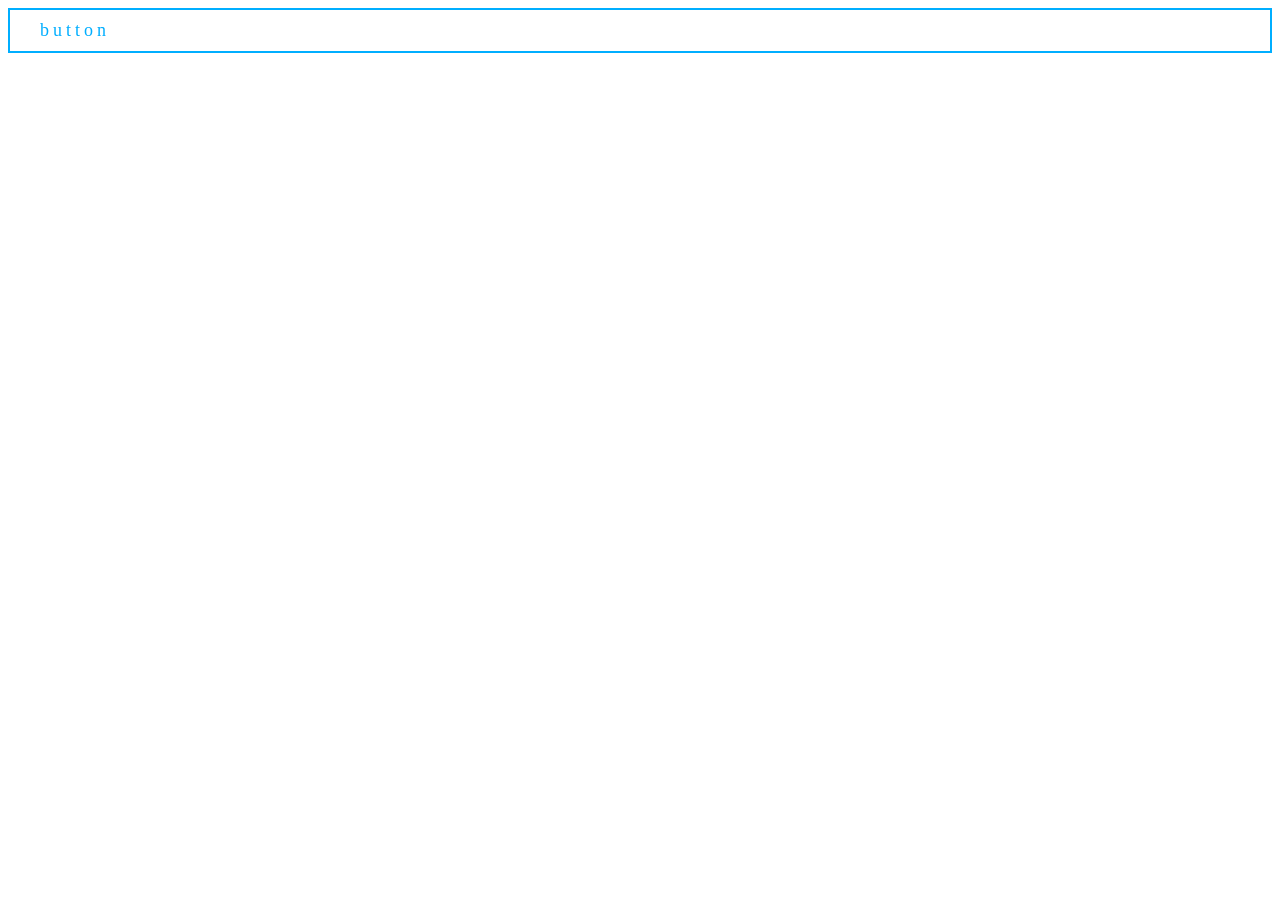
<file: 2D-flowbutton/index.html>
<!--
 * @Author: wanqqq29
 * @Date: 2021-12-31 09:59:10
 * @LastEditTime: 2021-12-31 09:59:11
 * @LastEditors: wanqqq29
 * @Description: blog.wanqqq29.cn
 * @FilePath: \00x6-demod:\1x3Daily-HTML\2D-flowbutton\index.html
-->
<!DOCTYPE html>
<html lang="en">

<head>
    <meta charset="UTF-8">
    <meta http-equiv="X-UA-Compatible" content="IE=edge">
    <meta name="viewport" content="width=device-width, initial-scale=1.0">
    <title>2D-flowbutton</title>
    <style>
        .wavebtn>a {
            position: relative;
            display: block;
            padding: 10px 30px;
            border: 2px solid #00aeff;
            font-size: 18px;
            letter-spacing: 4px;
            color: #00aeff;
            text-decoration: none;
            overflow: hidden;
        }

        .wavebtn>a span {
            position: relative;
            z-index: 1;
            transition: 1s;
        }

        .wavebtn>a:hover span {
            color: #fff;
        }

        .wavebtn>a .wave {
            position: absolute;
            top: calc(100% + 22px);
            left: 0;
            width: 100%;
            height: 100%;
            background: #00aeff;
            transition: 1s;
        }

        .wavebtn>a:hover .wave {
            top: 0;
        }

        .wavebtn>a .wave:before {
            content: ' ';
            position: absolute;
            top: -22px;
            left: 0;
            width: 100%;
            height: 22px;
            background: url(./wave.png);
            animation: animate 0.5s linear infinite;
        }

        @keyframes animate {
            0% {
                background-position-x: 0;
                background-position-y: -22px;
            }

            100% {
                background-position-x: 118px;
                background-position-y: -22px;
            }
        }
    </style>
</head>

<body>
    <div class="wavebtn">
        <a href="#">
            <span>button</span>
            <div class="wave"></div>
        </a>
    </div>

</body>

</html>
</file>
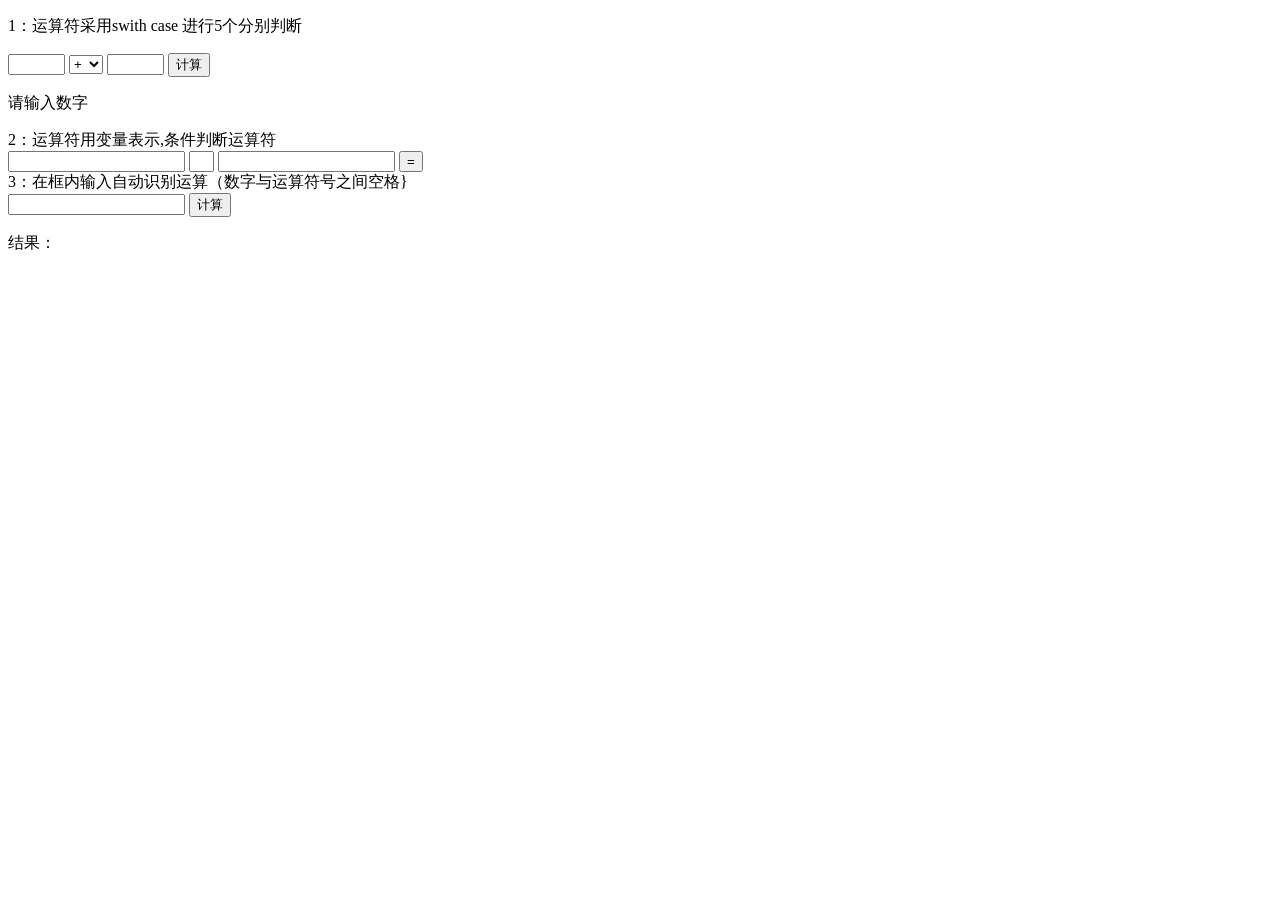
<file: caculate/index.html>
<!--
 * @Author: wanqqq29
 * @Date: 2021-12-31 09:46:23
 * @LastEditTime: 2021-12-31 09:46:24
 * @LastEditors: wanqqq29
 * @Description: blog.wanqqq29.cn
 * @FilePath: \huoland:\1x3Daily-HTML\三种计算器实现加减乘除取余运算.html
-->
<!DOCTYPE html>
<html lang="en">
<head>
    <meta charset="UTF-8">
    <meta http-equiv="X-UA-Compatible" content="IE=edge">
    <meta name="viewport" content="width=device-width, initial-scale=1.0">
    <title>三种计算器实现加减乘除取余运算</title>
</head>
<body>
    <div>
        <div>
            <p>
                1：运算符采用swith case 进行5个分别判断
            </p>
        </div>
        <div>
            <input type="text" size="5" id="num1" value="">
            <select id="ysf">
            <option value="+">+</option>
            <option value="-">-</option>
            <option value="*">*</option>
            <option value="/">/</option>
            <option value="%">%</option>
        </select>
            <input type="text" size="5" id="num2" value="">
            <input type="button" value="计算" id="btn">
        </div>
        <p id="res">请输入数字</p>
    </div>

    <script>
        document.getElementById('btn').onclick = function() {
            var num1 = document.getElementById('num1').value;
            var num2 = document.getElementById('num2').value;
            var ysf = document.getElementById('ysf').value;
            var result = "ERROR!";
            var flag = true; //做一个标记 是否执行运算


            if (num1 == "") {
                result += "第一个运算符为空#";
                flag = false;
            } else {
                num1 = parseFloat(num1); //num 是字符串 运算时要转换成数,否则 会 把两个字符拼接起来
                if (isNaN(num1)) {
                    result += "第一个运算元不是有效数字";
                    flag = false;
                }
            }

            if (num2 == "") {
                result += "第二个运算符为空#";
                flag = false;
            } else {
                num2 = parseFloat(num2);
                if (isNaN(num2)) {
                    result += "第二个运算元不是有效数字";
                    flag = false;
                }

            }

            if (flag) {
                switch (ysf) {
                    case '+':
                        result = "运算结果" + num1 + "+" + num2 + "=" + (num1 + num2);
                        break;
                    case '-':
                        result = "运算结果" + num1 + "-" + num2 + "=" + (num1 - num2);
                        break;
                    case '*':
                        result = "运算结果" + num1 + "*" + num2 + "=" + (num1 * num2);
                        break;
                    case '/':
                        if (num2 == 0) {
                            result = "除数不能为0！"
                        } else {
                            result = "运算结果" + num1 + "/" + num2 + "=" + (num1 / num2);
                            break;
                        }
                    case '%':
                        if (num2 == 0) {
                            result = "除数不能为0！"
                        } else {
                            result = "运算结果" + num1 + "%" + num2 + "=" + (num1 % num2);
                            break;
                        }
                }
            }
            document.getElementById('res').innerHTML = result;
        }
    </script>
    <div>
        <div>
            <span>
                2：运算符用变量表示,条件判断运算符
            </span>
        </div>
        <div>
            <input type="text" id="num11" value="">
            <input type="text" id="ysf2" size="1" value="">
            <input type="text" id="num21" value="">
            <button id="btn2">=</button>
            <span id="res2"></span>
        </div>
    </div>

<script>
        document.getElementById("btn2").onclick = function() {
            var num11 = document.getElementById("num11").value;
            var num21 = document.getElementById("num21").value;
            var ysf2 = document.getElementById("ysf2").value;
            var results = "ERRORS!";
            var flag = false;

            if (num11 != '') {
                if (isNaN(num11)) {
                    results += "请检查输入的第一个元"
                } else {
                    num11 = parseFloat(num11);
                    flag = true;
                }
            } else {
                results += "第一个元不能为空"
            }

            if (num21 != '') {
                if (isNaN(num21)) {
                    results += "请检查输入的第二个元"
                } else {
                    num21 = parseFloat(num21);
                    flag = true;
                }
            } else {
                results += "第二个元不能为空"
            }

            num21 = parseFloat(num21);
            if (flag) {
                if (ysf2 == '+') {
                    results = (num11 + num21);
                } else if (ysf2 == '-') {
                    results = (num11 - num21);
                } else if (ysf2 == '*') {
                    results = (num11 * num21);
                } else if (ysf2 == '/') {
                    if (num21 != 0) {
                        results = (num11 / num21);
                    } else {
                        results += "除数不能为0"
                    }
                } else if (ysf2 == '%') {
                    if (num21 != 0) {
                        results = (num11 % num21);
                    } else {
                        results += "除数不能为0"
                    }
                } else {
                    results += "运算符输入错误，支持‘加减乘除取余’"
                }
            }
            document.getElementById("res2").innerHTML = results;
        }
    </script>
    <div>
        <span>3：在框内输入自动识别运算（数字与运算符号之间空格}</span>
        <div>
            <input type="text" value="" id="content">
            <button id="btn333">计算</button>
            <p id="res33">结果：</p>
        </div>
    </div>

     <script>
        document.getElementById("btn333").onclick = function() {
            var string = document.getElementById("content").value;
            var num = string.match(/\d+(.\d+)?/g);
            var result = "ERRORS!";
            var flag = false;
            if (string != "") {
                if (isNaN(num[0])) {
                    document.getElementById("res33").innerHTML = "不要输入字母，数字与符号之间空格";
                } else if (isNaN(num[1])) {
                    document.getElementById("res33").innerHTML = "请检查式子";
                } else {
                    flag = true;
                }
            } else {
                document.getElementById("res33").innerHTML = "请检查式子";
            }

            if (flag) {
                num[0] = parseFloat(num[0]);
                num[1] = parseFloat(num[1]);
                if (string.indexOf('+') != '-1') {
                    result = '结果：' + (num[0] + num[1]);
                } else if (string.indexOf("-") != '-1') {
                    result = '结果：' + (num[0] - num[1]);
                } else if (string.indexOf("*") != '-1') {
                    result = '结果：' + (num[0] * num[1]);
                } else if (string.indexOf("/") != '-1') {
                    if (num[1] != 0) {
                        result = '结果：' + (num[0] / num[1]);
                    } else {
                        result = "除数不能为0"
                    }
                } else if (string.indexOf("%") != '-1') {
                    if (num[1] != 0) {
                        result = '结果：' + (num[0] % num[1]);
                    } else {
                        result = "除数不能为0"
                    }
                } else {
                    result = "请输入正确的运算符号"
                }

                document.getElementById("res33").innerHTML = result;
            }
            document.getElementById("content").onclick = function() {
                document.getElementById("res33").innerHTML = "结果：";
            }
        }
    </script>

</body>
</html>
</file>
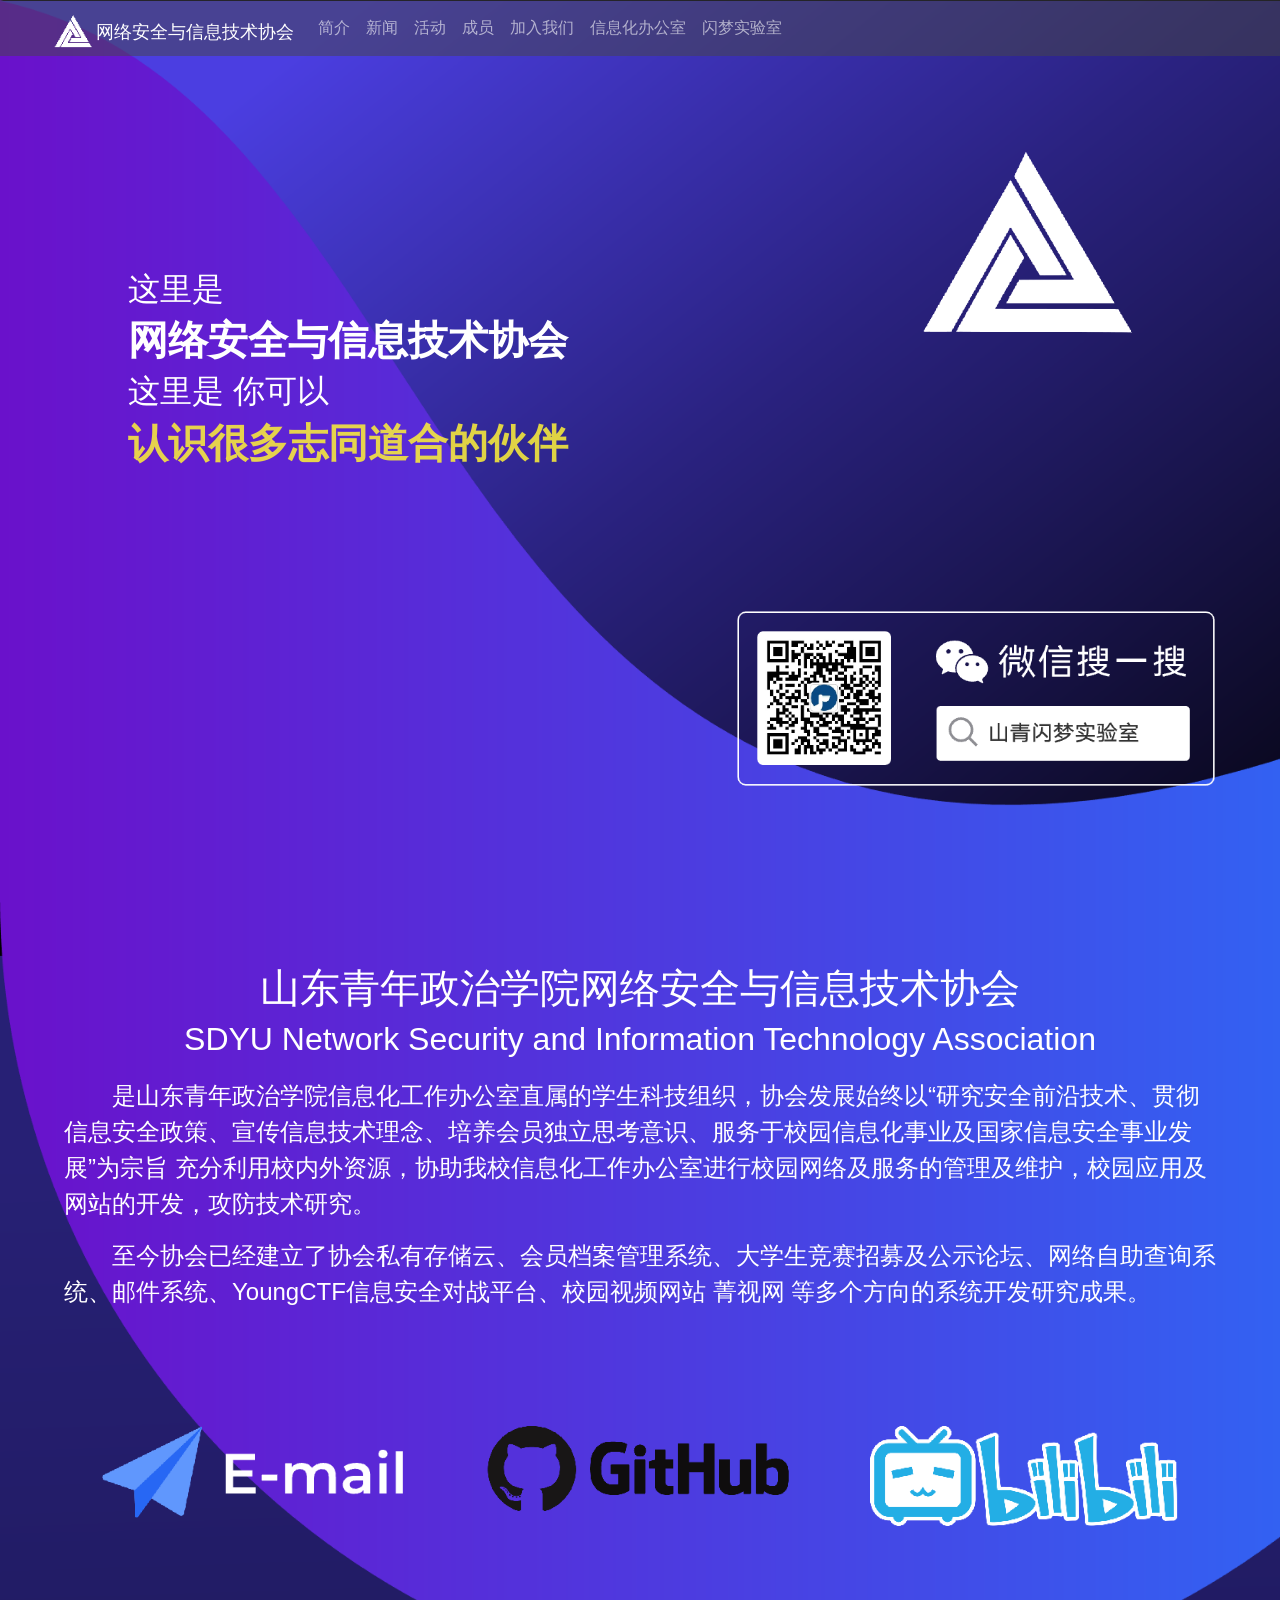
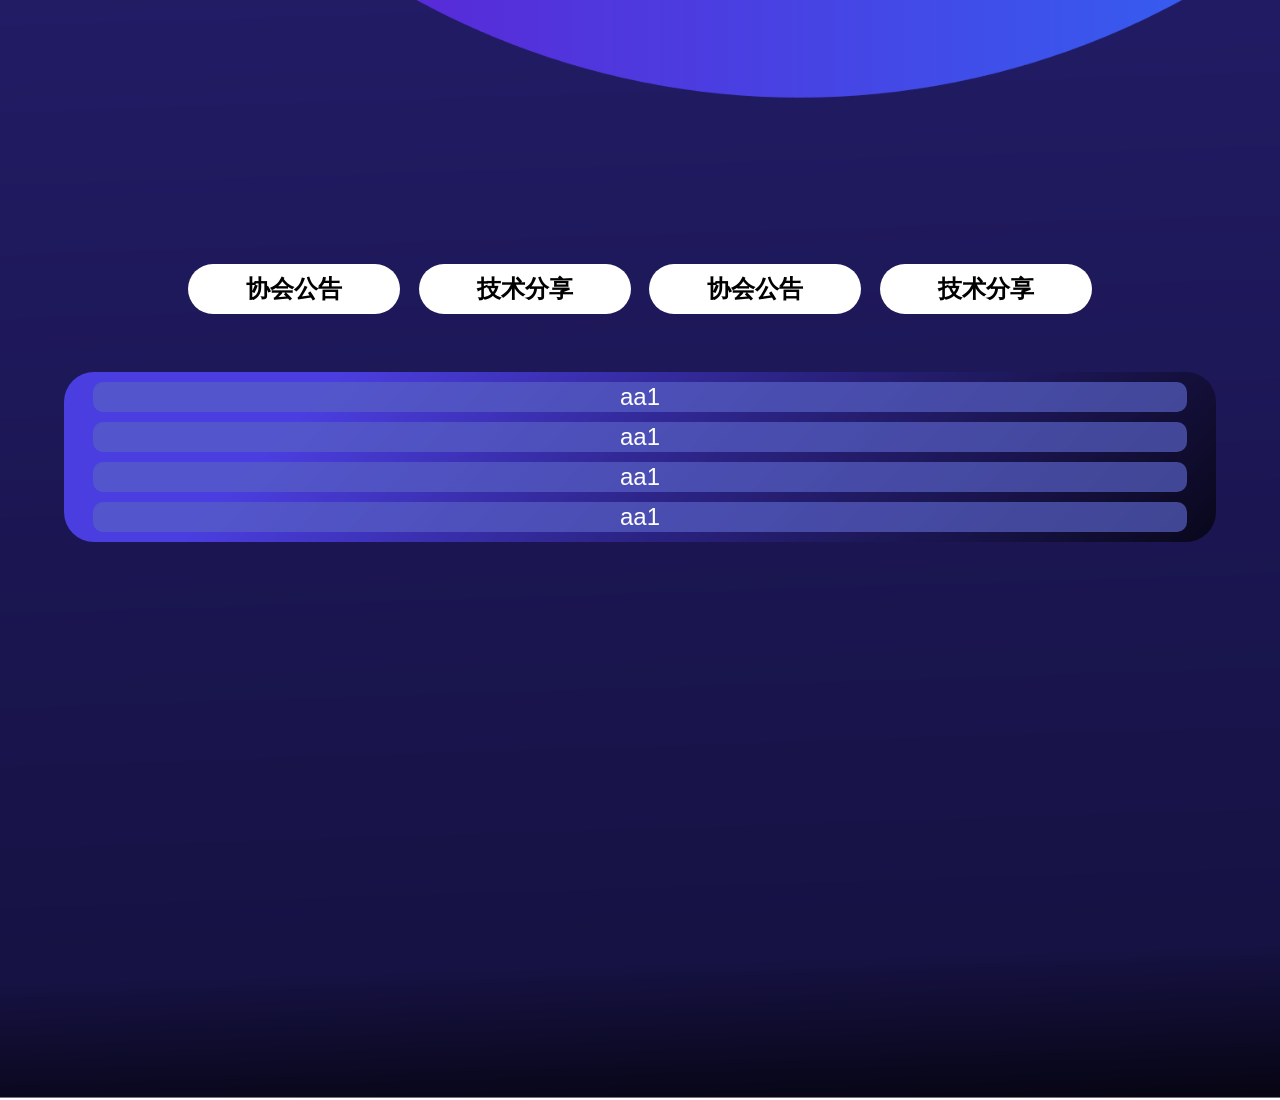
<file: new-nsita/index.html>
<!--
 * @Author: wanqqq29
 * @Date: 2022-01-19 14:45:30
 * @LastEditTime: 2022-02-10 10:10:25
 * @LastEditors: wanqqq29
 * @Description: blog.wanqqq29.cn
 * @FilePath: \1x3Daily-HTML\new-nsita\index.html
-->
<!DOCTYPE html>
<html lang="en">

<head>
    <meta charset="UTF-8">
    <meta http-equiv="X-UA-Compatible" content="IE=edge">
    <meta name="viewport" content="width=device-width, initial-scale=1.0">
    <title>网络安全与信息技术协会</title>
    <link rel="stylesheet" href="./css/bootstrap.min.css">
    <link rel="stylesheet" href="./css/style.min.css">
</head>

<body>
    <section class="s1 section">
        <header class="fixed-top">
            <nav class="navbar navbar-expand-lg navbar-dark mx-auto pl-lg-5">
                <a class="navbar-brand nsita" href="#"><img class="d-inline-block align-self-center " src="./assets/nsita.webp" alt="">网络安全与信息技术协会</a>
                <button class="navbar-toggler" type="button" data-toggle="collapse" data-target="#navbarSupportedContent" aria-controls="navbarSupportedContent" aria-expanded="false" aria-label="Toggle navigation">
                    <span class="navbar-toggler-icon"></span>
                </button>
                <div class="collapse navbar-collapse" id="navbarSupportedContent">
                    <ul class="navbar-nav">
                        <li class="nav-item active">
                            <a class="nav-link" href="#Introduction">简介 <span class="sr-only">(current)</span></a>
                        </li>
                        <li class="nav-item">
                            <a class="nav-link" href="#list">新闻</a>
                        </li>
                        <li class="nav-item">
                            <a class="nav-link" href="#active">活动</a>
                        </li>
                        <li class="nav-item">
                            <a class="nav-link ">成员</a>
                        </li>
                        <li class="nav-item">
                            <a class="nav-link ">加入我们</a>
                        </li>
                        <li class="nav-item">
                            <a class="nav-link ">信息化办公室</a>
                        </li>
                        <li class="nav-item">
                            <a class="nav-link ">闪梦实验室</a>
                        </li>
                    </ul>
                </div>
            </nav>
        </header>
        <div class="content">
            <div class="logo sm_media logo"></div>
            <text class="desc sm_media text">
                <h2>这里是</h2>
                <h1><strong>网络安全与信息技术协会</strong></h1>
                <h2>这里是 你可以</h2>
                <div class="origin">
                    <h1><strong>认识很多志同道合的伙伴</strong></h1>
                    <h1><strong>承担学校网站群的日常维护工作</strong></h1>
                    <h1><strong>承担学校网络、数据中心的日常维护工作</strong></h1>
                    <h1><strong>参与学校信息化建设</strong></h1>
                    <h1><strong>在CTF靶场中畅游</strong></h1>
                </div>
            </text>
            <div class="vx sm_media vx"></div>
        </div>


    </section>
    <section class="s2 section" id="Introduction">
        <div class="content">
            <text>
                <div class="title">
                    <h1>山东青年政治学院网络安全与信息技术协会</h1>
                    <h2>SDYU Network Security and Information Technology Association</h2>
                </div>
                <div class="p">
                    <p>
                        是山东青年政治学院信息化工作办公室直属的学生科技组织，协会发展始终以“研究安全前沿技术、贯彻信息安全政策、宣传信息技术理念、培养会员独立思考意识、服务于校园信息化事业及国家信息安全事业发展”为宗旨
                        充分利用校内外资源，协助我校信息化工作办公室进行校园网络及服务的管理及维护，校园应用及网站的开发，攻防技术研究。
                    </p>
                    <p>
                        至今协会已经建立了协会私有存储云、会员档案管理系统、大学生竞赛招募及公示论坛、网络自助查询系统、邮件系统、YoungCTF信息安全对战平台、校园视频网站 菁视网 等多个方向的系统开发研究成果。
                    </p>
                </div>
            </text>
            <div class="social">
                <div id="email">
                    <a href="mailto:nsita@sdyu.edu.cn" target="_blank"><img src="assets/email.webp" alt="" srcset=""></a>
                </div>
                <div id="github">
                    <a href="https://github.com/sdyunsita" target="_blank"><img src="assets/github.webp" alt="" srcset=""></a>
                </div>
                <div id="bilibili">
                    <a href="https://space.bilibili.com/557834900/" target="_blank"><img src="assets/bilibili.webp" alt="" srcset=""></a>
                </div>
            </div>
        </div>
       
    </section>
    <section class="s3 section" id="list">
        <div class="content">
            <div class="nav list_nav" id="list_nav">
                <a class="nav_btn" href="#news" data-toggle="tab" role="tab" aria-controls="news" aria-selected="true"><strong>协会公告</strong></a>
                <a class="nav_btn" href="#share" data-toggle="tab" role="tab" aria-controls="share" aria-selected="false"><strong>技术分享</strong></a>
                <a class="nav_btn" href="#act" data-toggle="tab" role="tab" aria-controls="news" aria-selected="true"><strong>协会公告</strong></a>
                <a class="nav_btn" href="#reward" data-toggle="tab" role="tab" aria-controls="share" aria-selected="false"><strong>技术分享</strong></a>
                
            </div>
            <div class="main">
                <div class="tab-pane fade show active" aria-labelledby="news-tab" id="news" role="tabpanel">
                    <div class="list">
                        <div class="item">
                            aa1
                        </div>
                        <div class="item">
                            aa1
                        </div>
                        <div class="item">
                            aa1
                        </div>
                        <div class="item">
                            aa1
                        </div>
                    </div>
                </div>
                <div class="tab-pane fade " aria-labelledby="share-tab" id="share" role="tabpanel">
                    <div class="list">
                        <div class="item">
                            aa2
                        </div>
                        <div class="item">
                            aa2
                        </div>
                        <div class="item">
                            aa2
                        </div>
                        <div class="item">
                            aa2
                        </div>
                    </div>
                </div>
                <div class="tab-pane fade " aria-labelledby="share-tab" id="act" role="tabpanel">
                    <div class="list">
                        <div class="item">
                            aa3
                        </div>
                        <div class="item">
                            aa3
                        </div>
                        <div class="item">
                            aa3
                        </div>
                        <div class="item">
                            aa3
                        </div>
                    </div>
                </div>
                <div class="tab-pane fade " aria-labelledby="share-tab" id="reward" role="tabpanel">
                    <div class="list">
                        <div class="item">
                            aa4
                        </div>
                        <div class="item">
                            aa4
                        </div>
                        <div class="item">
                            aa4
                        </div>
                        <div class="item">
                            aa4
                        </div>
                    </div>
                </div>
            </div>
        </div>
    </section>
    <script src="./js/jquery.slim.min.js"></script>
    <script src="./js/bootstrap.bundle.min.js"></script>
    <script src="./js/util.js"></script>

</body>

</html>
</file>
<file: new-nsita/css/style.min.css>
body,*{margin:0;padding:0}.row{margin-right:0px !important}@keyframes star{0%{opacity:0.2}50%{opacity:0.5}100%{opacity:1}}.content{padding-left:5%;padding-right:5%;padding-top:4rem}@media (min-width: 992px){.section{width:100%;height:100vh !important}.s1 .nav-item{background-color:transparent !important}.s1 .content{padding-left:10% !important;padding-right:10% !important;padding-top:4rem}.s1 .logo{height:260px !important;width:260px !important;position:absolute;top:15%;right:10%}.s1 .text{position:absolute;top:30%}.s1 .vx{position:absolute;bottom:10%;right:5%;width:30rem !important;height:12.5rem !important}.s2 .title{text-align:center}.s2 .title h1{font-size:2.5rem !important}.s2 .title h2{font-size:2rem !important}.s2 .p{font-size:1.5rem}.s2 .social{margin-top:10% !important}.s2 .social div{flex:1;height:120px !important}.s2 .social img{width:80% !important}.s3 .list_nav{height:50px !important;display:flex !important;justify-content:space-around;flex-direction:row !important;width:80%;margin:0 auto}.s3 .list_nav .nav_btn{border-radius:15px;width:23% !important;height:100% !important;line-height:50px !important;font-size:1.5rem !important}.s3 .main{margin:5% auto !important;width:80%;position:relative;height:auto !important}.s3 .main .tab-pane{position:absolute;top:0px;width:100%;color:white}}.section{width:100%;height:100%}.s1{background:url(../assets/section1.webp);background-repeat:no-repeat;background-size:cover}.s1 header{background-color:rgba(71,71,71,0.5);width:100%;height:3.5rem}.s1 header nav{height:100%;width:100%}.s1 header nav .nsita{height:100%;font-size:18px}.s1 header nav .nsita img{height:40px;vertical-align:middle}.s1 header nav .nav-item{background-color:rgba(71,71,71,0.5)}.s1 header nav .nav-link{color:rgba(255,255,255,0.6) !important;text-align:center}.s1 header nav .nav-link:hover{color:white !important}.s1 .content{padding-left:5%;padding-right:5%;padding-top:4rem}.s1 .content .desc{color:white}.s1 .content .logo{height:150px;width:150px;background:url(../assets/nsita.png);background-repeat:no-repeat;background-size:contain;margin:0 auto !important}.s1 .content .vx{width:20rem;height:7.5rem;background:url(../assets/vx.webp);background-repeat:no-repeat;background-size:contain;margin:0 auto;margin-top:10%}.s1 .content .text .origin{color:#fcef38dc;height:9rem}.s1 .content .text .origin h1{display:none}.s2{background:url(../assets/section2.webp);background-repeat:no-repeat;background-size:cover}.s2 text{color:white}.s2 text .title{text-align:center}.s2 text .title h1{font-size:1.5rem}.s2 text .title h2{font-size:1rem}.s2 text .p{margin-top:20px}.s2 text .p p{text-indent:2em}.s2 .social{display:flex;flex-direction:row;flex-wrap:wrap;text-align:center;align-items:center;justify-content:center;margin-top:30px}.s2 .social div{justify-items:center;justify-content:space-around;height:80px}.s2 .social img{width:60%}.s3{background:url(../assets/section3.webp);background-repeat:no-repeat;background-size:cover}.s3 .list_nav{height:100px;display:flex;flex-wrap:wrap;flex-direction:row;justify-content:space-around}.s3 .list_nav .nav_btn{border-radius:25px;height:40px;background-color:white;text-align:center;width:40%;line-height:40px;font-size:1rem;text-decoration:none;color:black}.s3 .list_nav .nav_btn:hover{background-color:#9b67f5;color:white}.s3 .main{width:100%;margin:0 auto;position:relative;height:calc(100vh - 4rem - 100px)}.s3 .main .tab-pane{position:absolute;top:0px;width:100%;color:white;background:url(../assets/list.webp);background-repeat:no-repeat;background-size:cover;border-radius:30px;text-align:center}.s3 .main .tab-pane .list{width:95%;margin:0 auto}.s3 .main .tab-pane .list .item{background-color:rgba(87,96,195,0.7);border-radius:10px;height:30px;line-height:30px;font-size:24px;margin:10px auto}
</file>
